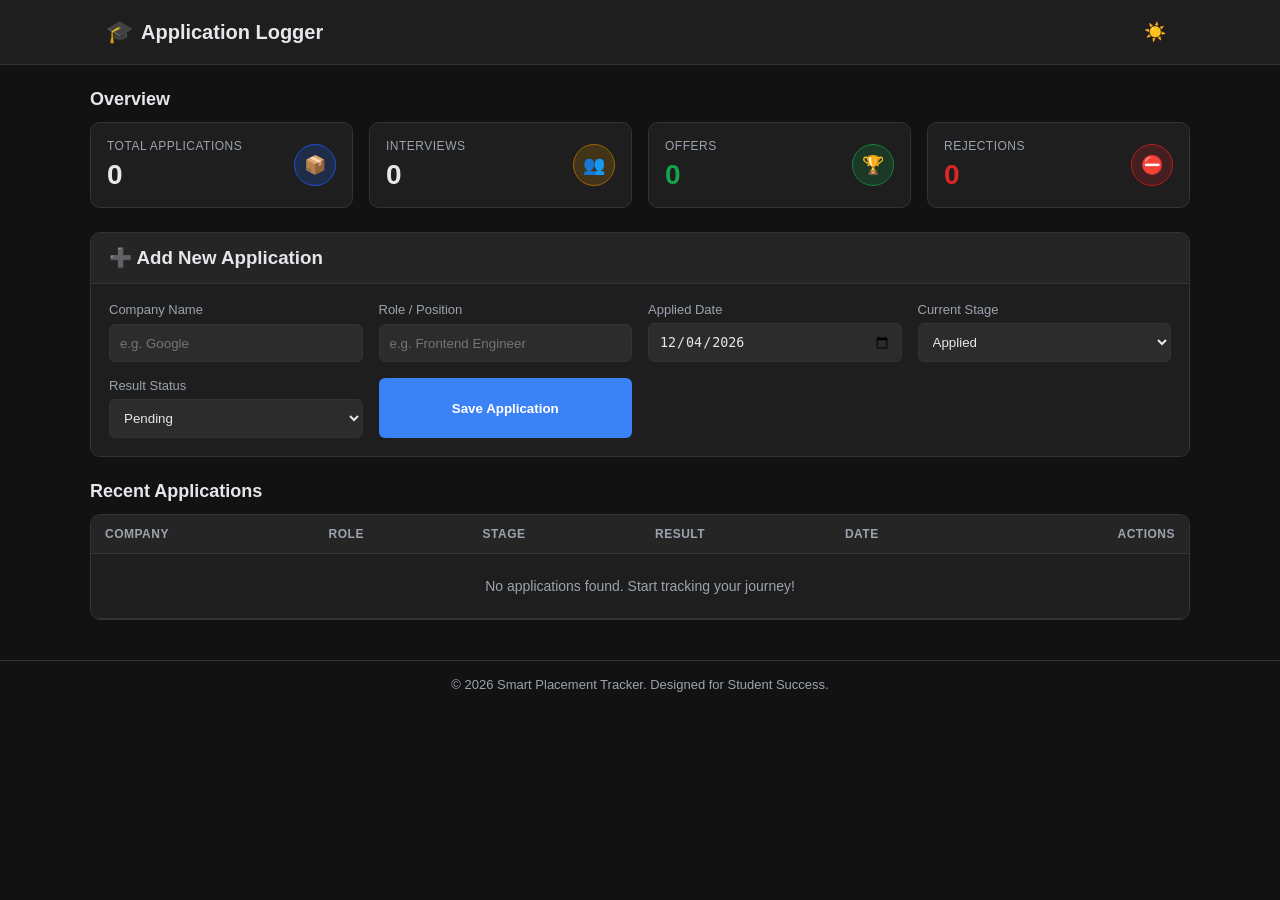
<file: index.html>
<!doctype html>
<html lang="en">
  <head>
    <meta charset="utf-8" />
    <meta content="width=device-width, initial-scale=1.0" name="viewport" />
    <title>Application Logger</title>
    <link rel="stylesheet" href="style.css" />
    <script defer src="script.js"></script>
  </head>
  <body>
    <nav class="nav">
      <div class="container nav-content">
        <div class="brand">
          <span class="brand-icon">🎓</span>
          <h1>Application Logger</h1>
        </div>
        <button id="theme-toggle" class="theme-toggle" type="button">
          <span id="theme-icon">☀️</span>
        </button>
      </div>
    </nav>

    <main class="container main">
      <section>
        <h2>Overview</h2>
        <div class="summary-grid">
          <div class="card">
            <div>
              <p class="muted">Total Applications</p>
              <p class="big" id="total-count">0</p>
            </div>
            <div class="icon-circle blue">📦</div>
          </div>
          <div class="card">
            <div>
              <p class="muted">Interviews</p>
              <p class="big" id="interview-count">0</p>
            </div>
            <div class="icon-circle yellow">👥</div>
          </div>
          <div class="card">
            <div>
              <p class="muted">Offers</p>
              <p class="big success" id="offer-count">0</p>
            </div>
            <div class="icon-circle green">🏆</div>
          </div>
          <div class="card">
            <div>
              <p class="muted">Rejections</p>
              <p class="big danger" id="rejection-count">0</p>
            </div>
            <div class="icon-circle red">⛔</div>
          </div>
        </div>
      </section>

      <section class="panel">
        <div class="panel-header">
          <h3>➕ Add New Application</h3>
        </div>
        <div class="panel-body">
          <form id="application-form" class="form-grid">
            <div class="field">
              <label for="company">Company Name</label>
              <input id="company" type="text" placeholder="e.g. Google" required />
            </div>
            <div class="field">
              <label for="role">Role / Position</label>
              <input id="role" type="text" placeholder="e.g. Frontend Engineer" required />
            </div>
            <div class="field">
              <label for="date">Applied Date</label>
              <input id="date" type="date" required />
            </div>
            <div class="field">
              <label for="stage">Current Stage</label>
              <select id="stage" required>
                <option value="Applied">Applied</option>
                <option value="Online Assessment (OA)">Online Assessment (OA)</option>
                <option value="Interview">Interview</option>
                <option value="Offer">Offer</option>
                <option value="Rejected">Rejected</option>
              </select>
            </div>
            <div class="field">
              <label for="result">Result Status</label>
              <select id="result" required>
                <option value="Pending">Pending</option>
                <option value="Cleared">Cleared</option>
                <option value="Rejected">Rejected</option>
              </select>
            </div>
            <div class="field">
              <button class="primary" type="submit">Save Application</button>
            </div>
          </form>
        </div>
      </section>

      <section>
        <h2>Recent Applications</h2>
        <div class="panel">
          <div class="table-wrap">
            <table>
              <thead>
                <tr>
                  <th>Company</th>
                  <th>Role</th>
                  <th>Stage</th>
                  <th>Result</th>
                  <th>Date</th>
                  <th class="right">Actions</th>
                </tr>
              </thead>
              <tbody id="application-table-body"></tbody>
            </table>
          </div>
        </div>
      </section>
    </main>

    <footer class="footer">
      <div class="container">
        <p>© 2026 Smart Placement Tracker. Designed for Student Success.</p>
      </div>
    </footer>
  </body>
</html>
</file>
<file: style.css>
* {
    box-sizing: border-box;
    margin: 0;
    padding: 0;
}

body {
    font-family: Arial, Helvetica, sans-serif;
    background: #f3f4f6;
    color: #1f2937;
    min-height: 100vh;
}

body.dark {
    background: #121212;
    color: #e5e7eb;
}

.container {
    max-width: 1100px;
    margin: 0 auto;
    padding: 0 16px;
}

.nav {
    background: #ffffff;
    border-bottom: 1px solid #e5e7eb;
    position: sticky;
    top: 0;
    z-index: 10;
}

body.dark .nav {
    background: #1e1e1e;
    border-bottom: 1px solid #333333;
}

.nav-content {
    display: flex;
    justify-content: space-between;
    align-items: center;
    height: 64px;
}

.brand {
    display: flex;
    align-items: center;
    gap: 8px;
}

.brand h1 {
    font-size: 20px;
}

.brand-icon {
    font-size: 22px;
}

.theme-toggle {
    border: none;
    background: transparent;
    font-size: 18px;
    cursor: pointer;
    padding: 8px;
    border-radius: 50%;
}

.theme-toggle:hover {
    background: rgba(0, 0, 0, 0.05);
}

body.dark .theme-toggle:hover {
    background: rgba(255, 255, 255, 0.1);
}

.main {
    padding: 24px 0 40px;
    display: grid;
    gap: 24px;
}

h2 {
    font-size: 18px;
    margin-bottom: 12px;
}

.summary-grid {
    display: grid;
    grid-template-columns: repeat(auto-fit, minmax(220px, 1fr));
    gap: 16px;
}

.card {
    background: #ffffff;
    border: 1px solid #e5e7eb;
    border-radius: 10px;
    padding: 16px;
    display: flex;
    align-items: center;
    justify-content: space-between;
}

body.dark .card {
    background: #1e1e1e;
    border-color: #333333;
}

.muted {
    color: #6b7280;
    font-size: 12px;
    text-transform: uppercase;
    letter-spacing: 0.5px;
}

body.dark .muted {
    color: #9ca3af;
}

.big {
    font-size: 28px;
    font-weight: bold;
    margin-top: 6px;
}

.success {
    color: #16a34a;
}

.danger {
    color: #dc2626;
}

.icon-circle {
    width: 42px;
    height: 42px;
    display: grid;
    place-items: center;
    border-radius: 50%;
    font-size: 18px;
    border: 1px solid;
}

.icon-circle.blue {
    background: #dbeafe;
    border-color: #bfdbfe;
    color: #2563eb;
}

.icon-circle.yellow {
    background: #fef9c3;
    border-color: #fde68a;
    color: #ca8a04;
}

.icon-circle.green {
    background: #dcfce7;
    border-color: #bbf7d0;
    color: #16a34a;
}

.icon-circle.red {
    background: #fee2e2;
    border-color: #fecaca;
    color: #dc2626;
}

body.dark .icon-circle.blue {
    background: rgba(37, 99, 235, 0.2);
    border-color: #1d4ed8;
    color: #93c5fd;
}

body.dark .icon-circle.yellow {
    background: rgba(202, 138, 4, 0.2);
    border-color: #a16207;
    color: #fde68a;
}

body.dark .icon-circle.green {
    background: rgba(22, 163, 74, 0.2);
    border-color: #15803d;
    color: #86efac;
}

body.dark .icon-circle.red {
    background: rgba(220, 38, 38, 0.2);
    border-color: #b91c1c;
    color: #fca5a5;
}

.panel {
    background: #ffffff;
    border: 1px solid #e5e7eb;
    border-radius: 10px;
    overflow: hidden;
}

body.dark .panel {
    background: #1e1e1e;
    border-color: #333333;
}

.panel-header {
    padding: 14px 18px;
    background: #f9fafb;
    border-bottom: 1px solid #e5e7eb;
}

body.dark .panel-header {
    background: #252525;
    border-bottom: 1px solid #333333;
}

.panel-body {
    padding: 18px;
}

.form-grid {
    display: grid;
    gap: 16px;
    grid-template-columns: repeat(auto-fit, minmax(220px, 1fr));
}

.field {
    display: grid;
    gap: 6px;
}

label {
    font-size: 13px;
    color: #6b7280;
}

body.dark label {
    color: #9ca3af;
}

input,
select {
    padding: 10px;
    border: 1px solid #e5e7eb;
    border-radius: 6px;
    background: #ffffff;
    color: #1f2937;
}

body.dark input,
body.dark select {
    background: #2c2c2c;
    border-color: #333333;
    color: #e5e7eb;
}

.primary {
    background: #3b82f6;
    color: white;
    border: none;
    padding: 11px 14px;
    border-radius: 6px;
    cursor: pointer;
    font-weight: bold;
}

.primary:hover {
    background: #2563eb;
}

.table-wrap {
    overflow-x: auto;
}

table {
    width: 100%;
    border-collapse: collapse;
}

thead {
    background: #f9fafb;
}

body.dark thead {
    background: #252525;
}

th,
td {
    text-align: left;
    padding: 12px 14px;
    border-bottom: 1px solid #e5e7eb;
    font-size: 14px;
}

body.dark th,
body.dark td {
    border-bottom: 1px solid #333333;
}

th {
    text-transform: uppercase;
    letter-spacing: 0.5px;
    font-size: 12px;
    color: #6b7280;
}

body.dark th {
    color: #9ca3af;
}

tbody tr:hover {
    background: #f3f4f6;
}

body.dark tbody tr:hover {
    background: #252525;
}

.badge {
    display: inline-block;
    padding: 3px 8px;
    border-radius: 999px;
    font-size: 12px;
    font-weight: bold;
    border: 1px solid transparent;
}

.badge.blue {
    background: #dbeafe;
    color: #1d4ed8;
    border-color: #bfdbfe;
}

.badge.green {
    background: #dcfce7;
    color: #15803d;
    border-color: #bbf7d0;
}

.badge.red {
    background: #fee2e2;
    color: #b91c1c;
    border-color: #fecaca;
}

.badge.gray {
    background: #f3f4f6;
    color: #374151;
    border-color: #e5e7eb;
}

body.dark .badge.blue {
    background: rgba(37, 99, 235, 0.2);
    color: #bfdbfe;
    border-color: #1d4ed8;
}

body.dark .badge.green {
    background: rgba(22, 163, 74, 0.2);
    color: #86efac;
    border-color: #15803d;
}

body.dark .badge.red {
    background: rgba(220, 38, 38, 0.2);
    color: #fca5a5;
    border-color: #b91c1c;
}

body.dark .badge.gray {
    background: rgba(55, 65, 81, 0.4);
    color: #e5e7eb;
    border-color: #4b5563;
}

.right {
    text-align: right;
}

.delete-btn {
    background: transparent;
    border: none;
    color: #dc2626;
    cursor: pointer;
    font-size: 16px;
}

body.dark .delete-btn {
    color: #f87171;
}

.empty {
    text-align: center;
    padding: 24px 0;
    color: #6b7280;
}

body.dark .empty {
    color: #9ca3af;
}

.footer {
    border-top: 1px solid #e5e7eb;
    padding: 16px 0;
    text-align: center;
    font-size: 13px;
    color: #6b7280;
}

body.dark .footer {
    border-top: 1px solid #333333;
    color: #9ca3af;
}
</file>
